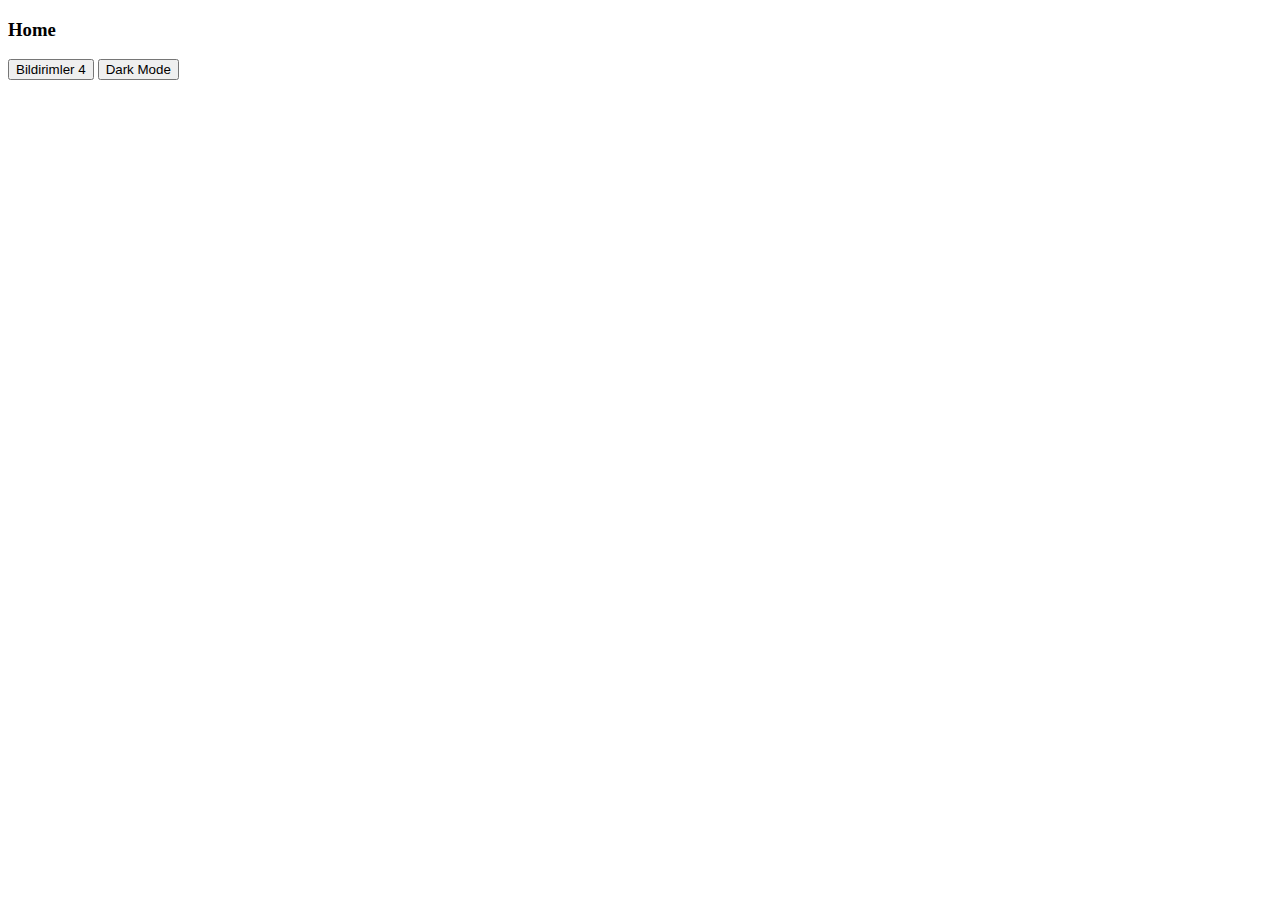
<file: broadcastChannel-API/index.html>
<!DOCTYPE html>
<html lang="en">
<head>
    <meta charset="UTF-8">
    <meta http-equiv="X-UA-Compatible" content="IE=edge">
    <meta name="viewport" content="width=device-width, initial-scale=1.0">
    <title>Document</title>
    <link rel="stylesheet" href="style.css">
</head>
<body>
    <h3>Home</h3>
    <button onclick="readNotifications()">
        Bildirimler
        <span class="notification-count">4</span>
    </button>
    <button onclick="darkMode()">Dark Mode</button>
    <script src="./script.js"></script>
</body>
</html>
</file>
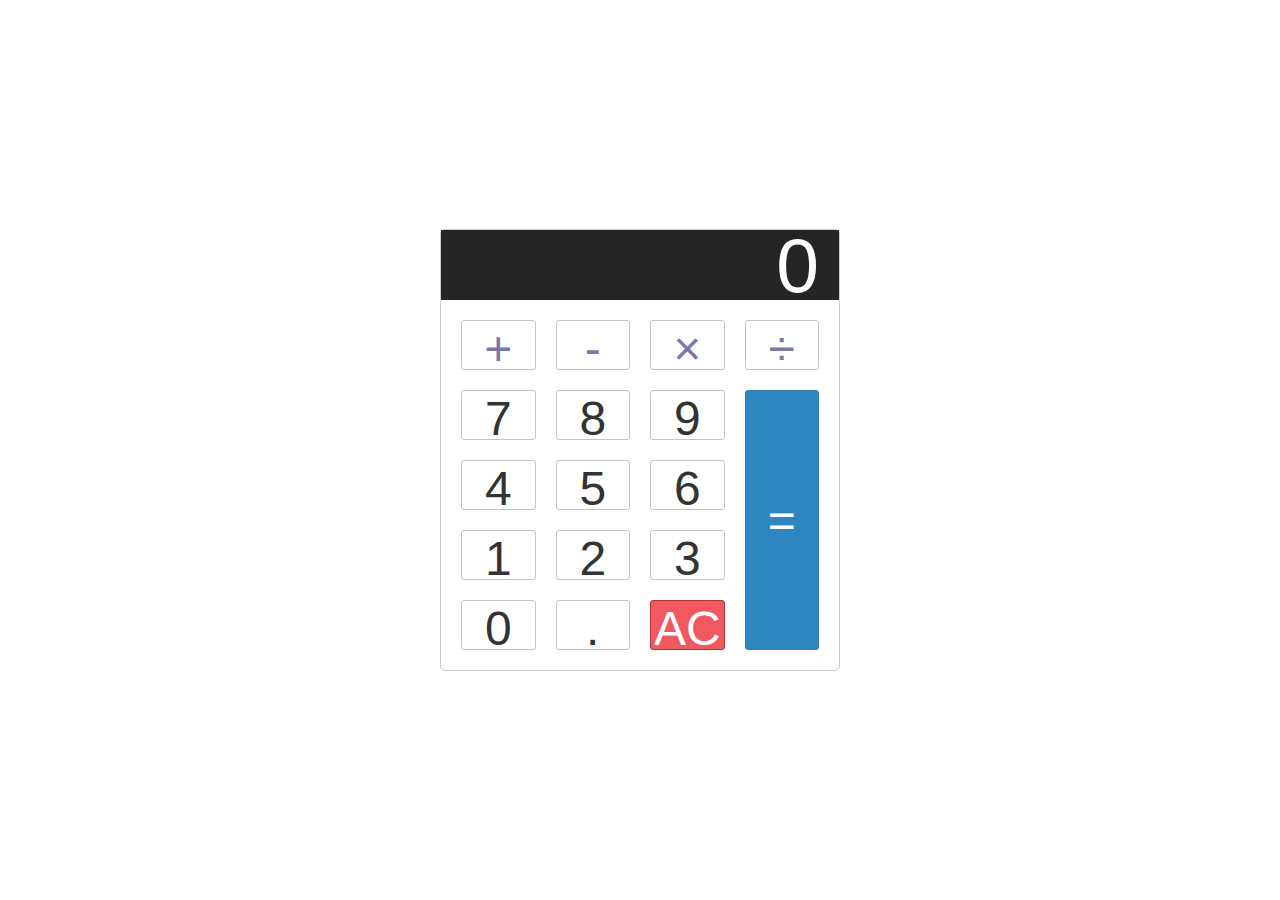
<file: calculator/index.html>
<!DOCTYPE html>
<html lang="en">
<head>
    <meta charset="UTF-8">
    <meta http-equiv="X-UA-Compatible" content="IE=edge">
    <meta name="viewport" content="width=device-width, initial-scale=1.0">
    <title>Document</title>
    <link rel="stylesheet" href="main.css">
</head>
<body>
    <div class="calculator">
        <input type="text" class="calculator-input"  disabled>

        <div class="calculator-keys">
            <button type="button" class="operator" value="+">+ </button>
            <button type="button" class="operator" value="-">- </button>
            <button type="button" class="operator" value="*">&times;</button>
            <button type="button" class="operator" value="/">&divide; </button>
 
            <button type="button" value="7">7</button>
            <button type="button" value="8">8</button>
            <button type="button" value="9">9</button>

            <button type="button" value="4">4</button>
            <button type="button" value="5">5</button>
            <button type="button" value="6">6</button>

            <button type="button" value="1">1</button>
            <button type="button" value="2">2</button>
            <button type="button" value="3">3</button>

            <button type="button" value="0">0</button>
            <button type="button" class="decimal" value=".">.</button>
            <button type="button" class="clear" value="clear">AC</button>
      
            <button type="button" class="equal-sign operator" value="=">= </button>
        </div>
    </div>
    <script src="script.js">



    </script>
</body>
</html>
</file>
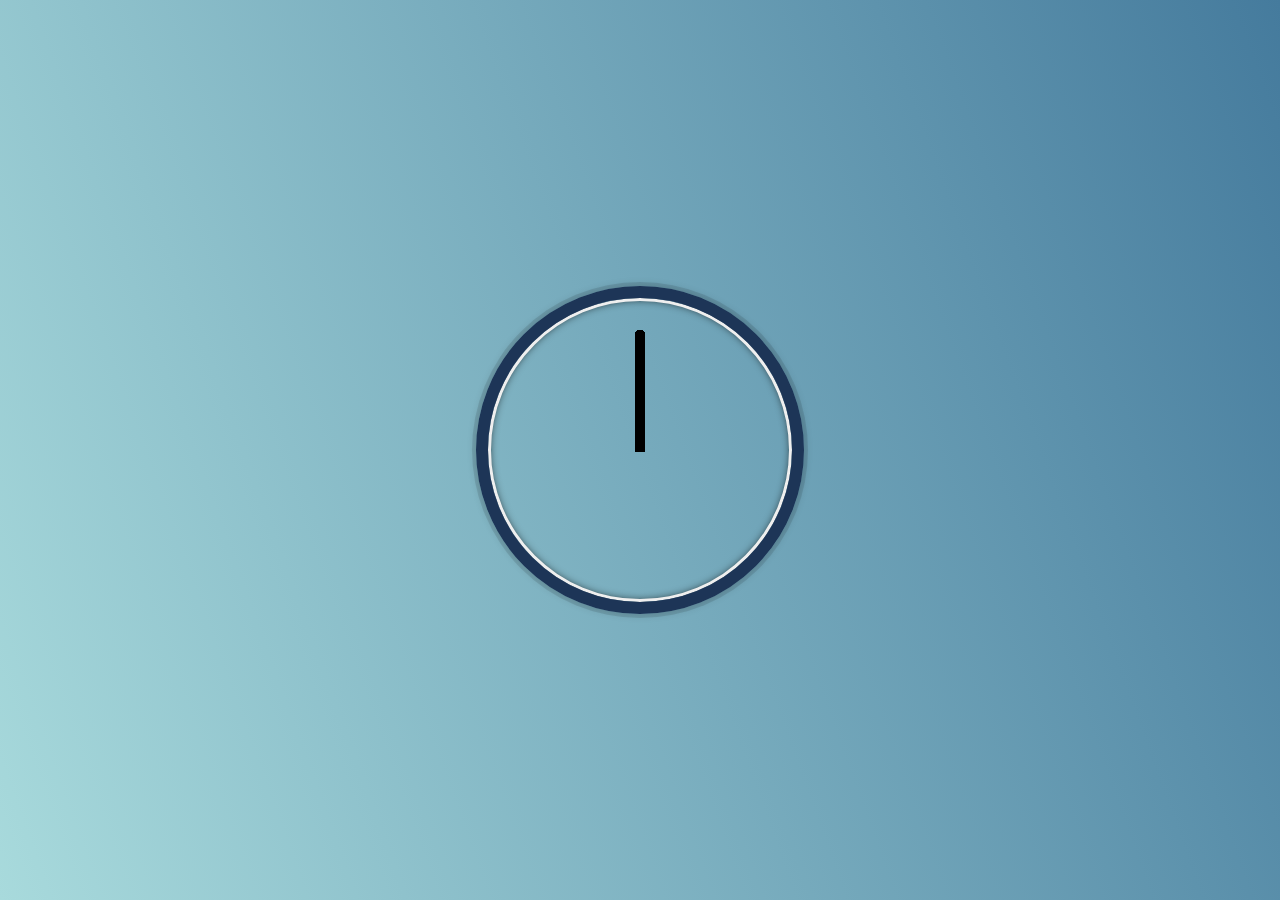
<file: CSS+JS Clock/index.html>
<!DOCTYPE html>
<html lang="en">
<head>
    <meta charset="UTF-8">
    <meta http-equiv="X-UA-Compatible" content="IE=edge">
    <meta name="viewport" content="width=device-width, initial-scale=1.0">
    <link rel="stylesheet" href="style.css">
    <title>JS + CSS Clock</title>
</head>
<body>
    <div class="clock">
        <div class="clock-face">
            <div class="hand hour-hand"></div>
            <div class="hand min-hand"></div>
            <div class="hand second-hand"></div>
        </div>
    </div>
    <script src="script.js"></script>
</body>
</html>
</file>
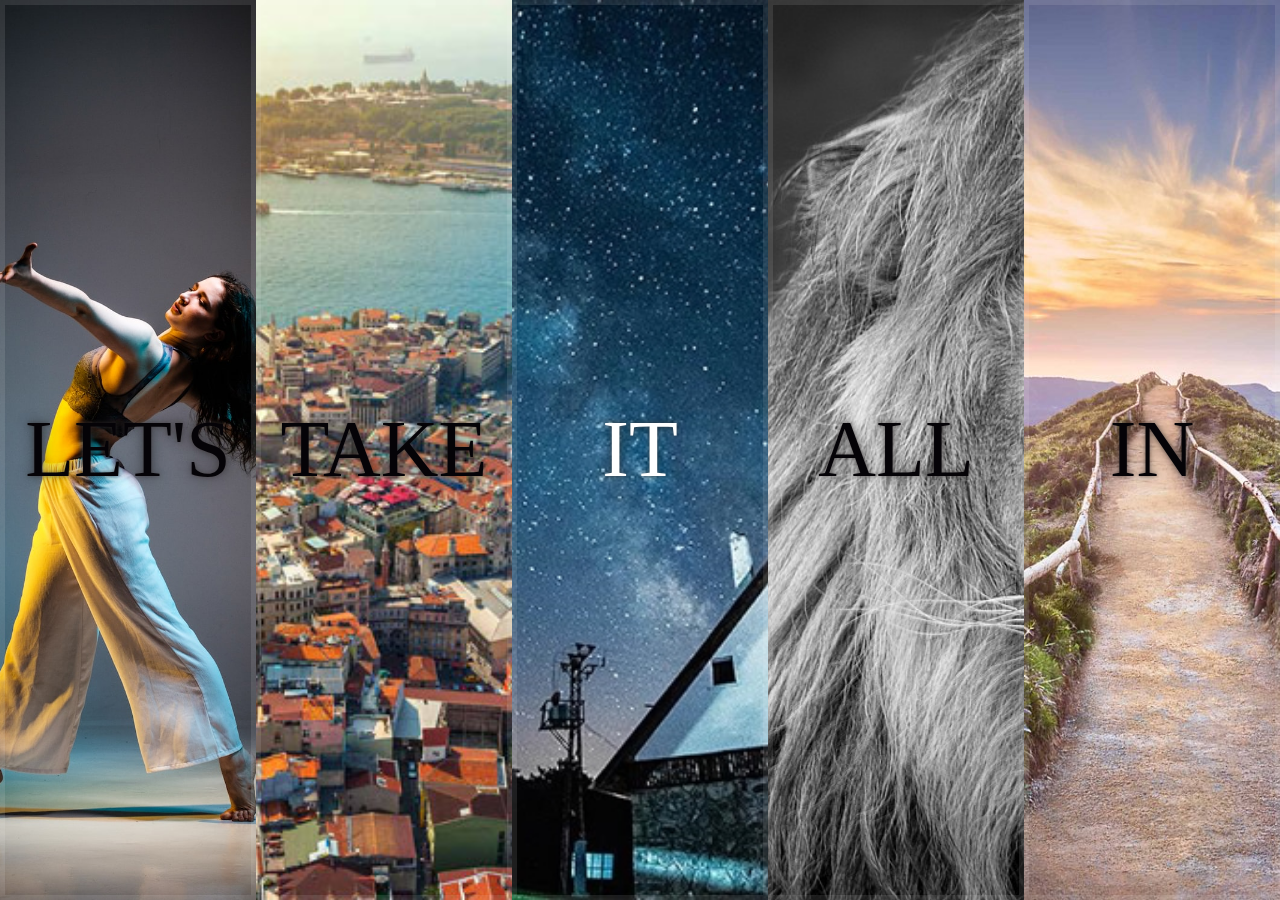
<file: Flex-panel-gallery/index.html>
<!DOCTYPE html>
<html lang="en">
<head>
    <meta charset="UTF-8">
    <meta http-equiv="X-UA-Compatible" content="IE=edge">
    <meta name="viewport" content="width=device-width, initial-scale=1.0">
    <title>Document</title>
    <link rel="stylesheet" href="styles.css">
</head>
<body>
    <div class="panels">
        <div class="panel panel-1">
            <p>Hey</p>
            <p>Let's</p>
            <p>Dance</p>
        </div>
        <div class="panel panel-2">
            <p>Give</p>
            <p>Take</p>
            <p>Receive</p>
        </div>
        <div class="panel panel-3">
            <p>Experience</p>
            <p style="color:white">It</p>
            <p>Today</p>
        </div>
        <div class="panel panel-4">
            <p>Give</p>
            <p>All</p>
            <p>You can</p>
        </div>
        <div class="panel panel-5">
            <p>Life</p>
            <p>In</p>
            <p>Motion</p>
        </div>

    </div>
    <script src="script.js"></script>
</body>
</html>
</file>
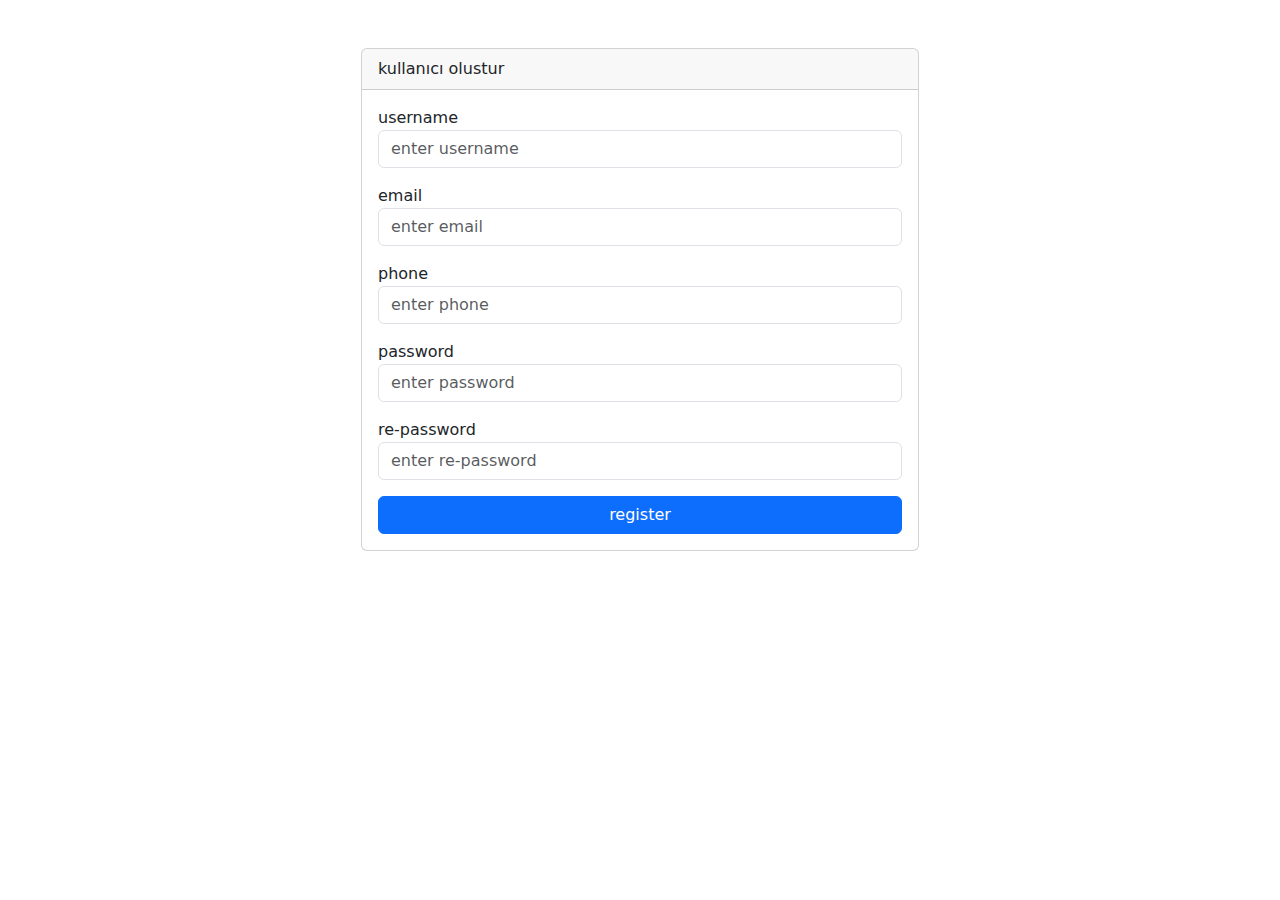
<file: form-validator/index.html>
<!DOCTYPE html>
<html lang="en">
<head>
    <meta charset="UTF-8">
    <meta http-equiv="X-UA-Compatible" content="IE=edge">
    <meta name="viewport" content="width=device-width, initial-scale=1.0">
    <title>Document</title>
    <link href="style.css">
    <link href="https://cdn.jsdelivr.net/npm/bootstrap@5.0.2/dist/css/bootstrap.min.css" rel="stylesheet">
</head>
<body>

    <div class="container my-5 d-flex justify-content-center">
        <div class="col-sm-6">
            <div class="card">
                <div class="card-header">
                  kullanıcı olustur
                </div>
                <div class="card-body">
                    <form id="form" action="" novalidate>
                    <div class="form-group mb-3">
                        <label for="username">username</label>
                        <input type="text" class="form-control" id="username" placeholder="enter username">
                        <div></div>
                    </div>
                    <div class="form-group mb-3">
                        <label for="email">email</label>
                        <input type="email" class="form-control" id="email" placeholder="enter email">
                        <div></div>
                    </div>
                    <div class="form-group mb-3">
                        <label for="phone">phone</label>
                        <input type="number" class="form-control" id="phone" placeholder="enter phone">
                        <div></div>
                    </div>
                    <div class="form-group mb-3">
                        <label for="password">password</label>
                        <input type="password" class="form-control" id="password" placeholder="enter password">
                        <div></div>
                    </div>
                 
                    <div class="form-group mb-3">
                        <label for="repassword">re-password</label>
                        <input type="password" class="form-control" id="repassword" placeholder="enter re-password">
                        <div></div>
                    </div>
                    <div class="d-grid gap-2">
                        <button type="submit" class="btn btn-primary" type="button">register</button>
                      </div>
                </form>
                </div>
            </div>
        </div>
    </div>

    <script src="https://cdn.jsdelivr.net/npm/@popperjs/core@2.9.2/dist/umd/popper.min.js" integrity="sha384-IQsoLXl5PILFhosVNubq5LC7Qb9DXgDA9i+tQ8Zj3iwWAwPtgFTxbJ8NT4GN1R8p" crossorigin="anonymous"></script>
    <script src="https://cdn.jsdelivr.net/npm/bootstrap@5.0.2/dist/js/bootstrap.min.js" ></script>
    <script src="script.js">

    </script>
</body>
</html>
</file>
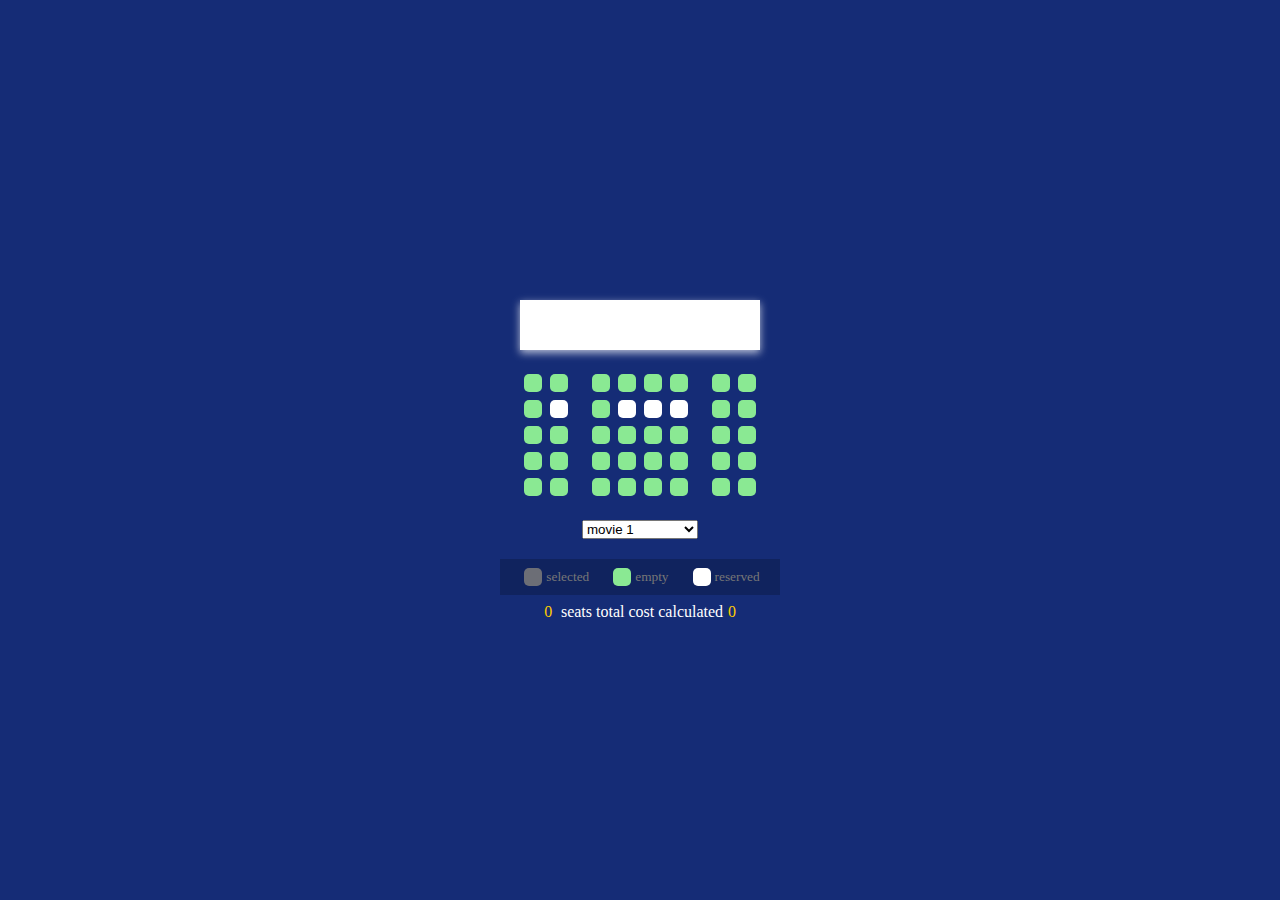
<file: movie-ticket-reservation/index.html>
<!DOCTYPE html>
<html lang="en">
<head>
    <meta charset="UTF-8">
    <meta http-equiv="X-UA-Compatible" content="IE=edge">
    <meta name="viewport" content="width=device-width, initial-scale=1.0">
    <title>Movie Ticket Reservation</title>
    <link rel="stylesheet" href="style.css">
</head>
<body>
    <div class="container">
        <div class="screen"></div>
        <div class="row">
            <div class="seat"></div>
            <div class="seat"></div>
            <div class="seat"></div>
            <div class="seat"></div>
            <div class="seat"></div>
            <div class="seat"></div>
            <div class="seat"></div>
            <div class="seat"></div>
        </div>
        <div class="row">
            <div class="seat"></div>
            <div class="seat reserved"></div>
            <div class="seat"></div>
            <div class="seat reserved"></div>
            <div class="seat reserved"></div>
            <div class="seat reserved"></div>
            <div class="seat"></div>
            <div class="seat"></div>
        </div>
        <div class="row">
            <div class="seat"></div>
            <div class="seat"></div>
            <div class="seat"></div>
            <div class="seat"></div>
            <div class="seat"></div>
            <div class="seat"></div>
            <div class="seat"></div>
            <div class="seat"></div>
        </div>
        <div class="row">
            <div class="seat"></div>
            <div class="seat"></div>
            <div class="seat"></div>
            <div class="seat"></div>
            <div class="seat"></div>
            <div class="seat"></div>
            <div class="seat"></div>
            <div class="seat"></div>
        </div>
        <div class="row">
            <div class="seat"></div>
            <div class="seat"></div>
            <div class="seat"></div>
            <div class="seat"></div>
            <div class="seat"></div>
            <div class="seat"></div>
            <div class="seat"></div>
            <div class="seat"></div>
        </div>
    </div>
    <div class="movie-list">
        <select id="movie">
            <option disabled>choose a movie</option>
            <option value="20">movie 1</option>
            <option value="22">movie 2</option>
            <option value="25">movie 3</option>

        </select>
    </div>
    <ul class="info">
        <li>
            <div class="seat selected"></div>
            <small>selected</small>
        </li>
        <li>
            <div class="seat"></div>
            <small>empty</small>
        </li>
        <li>
            <div class="seat reserved"></div>
            <small>reserved</small>
        </li>
    </ul>
    <p class="text">
        <span id="count">3</span> seats total cost calculated<span id="amount"> 60</span>
    </p>
    <script src="script.js"></script>
</body>
</html>
</file>
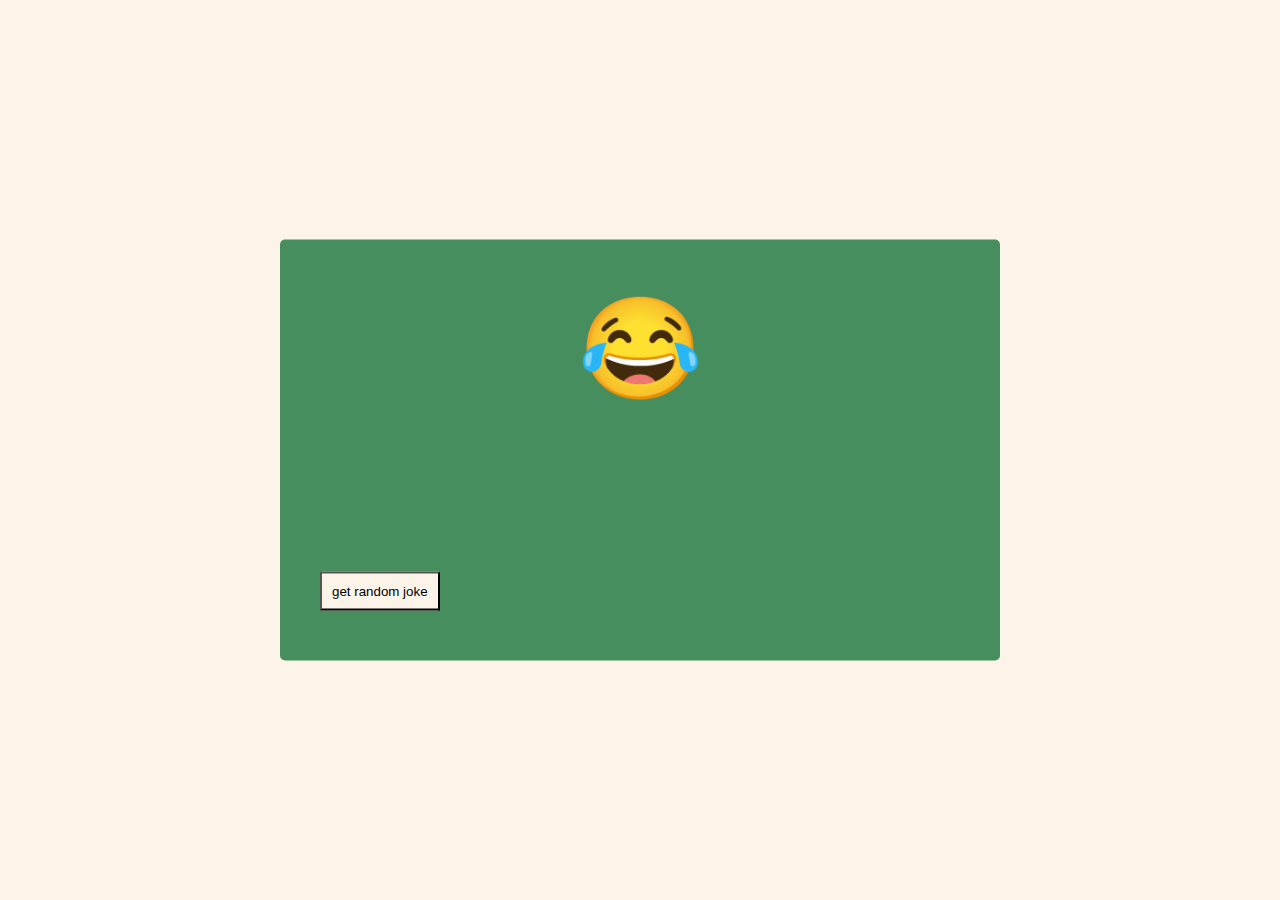
<file: Random Joke Generator/index.html>
<!DOCTYPE html>
<html lang="en">
<head>
    <meta charset="UTF-8">
    <meta http-equiv="X-UA-Compatible" content="IE=edge">
    <meta name="viewport" content="width=device-width, initial-scale=1.0">
    <title>Document</title>
    <link rel="stylesheet" href="main.css">
</head>
<body>
    
<div class="wrapper">
    <span>
        &#128514;
    </span>
    <p id="joke">Lorem ipsum dolor sit amet consectetur adipisicing elit. Unde a aut vero iste. Dolorum facere tempora, nobis odit alias unde maiores corrupti ad eligendi inventore itaque, voluptatibus optio magnam ea!</p>
<button id="btn">get random joke</button>
</div>

</body>
<script src="app.js"></script>
</html>
</file>
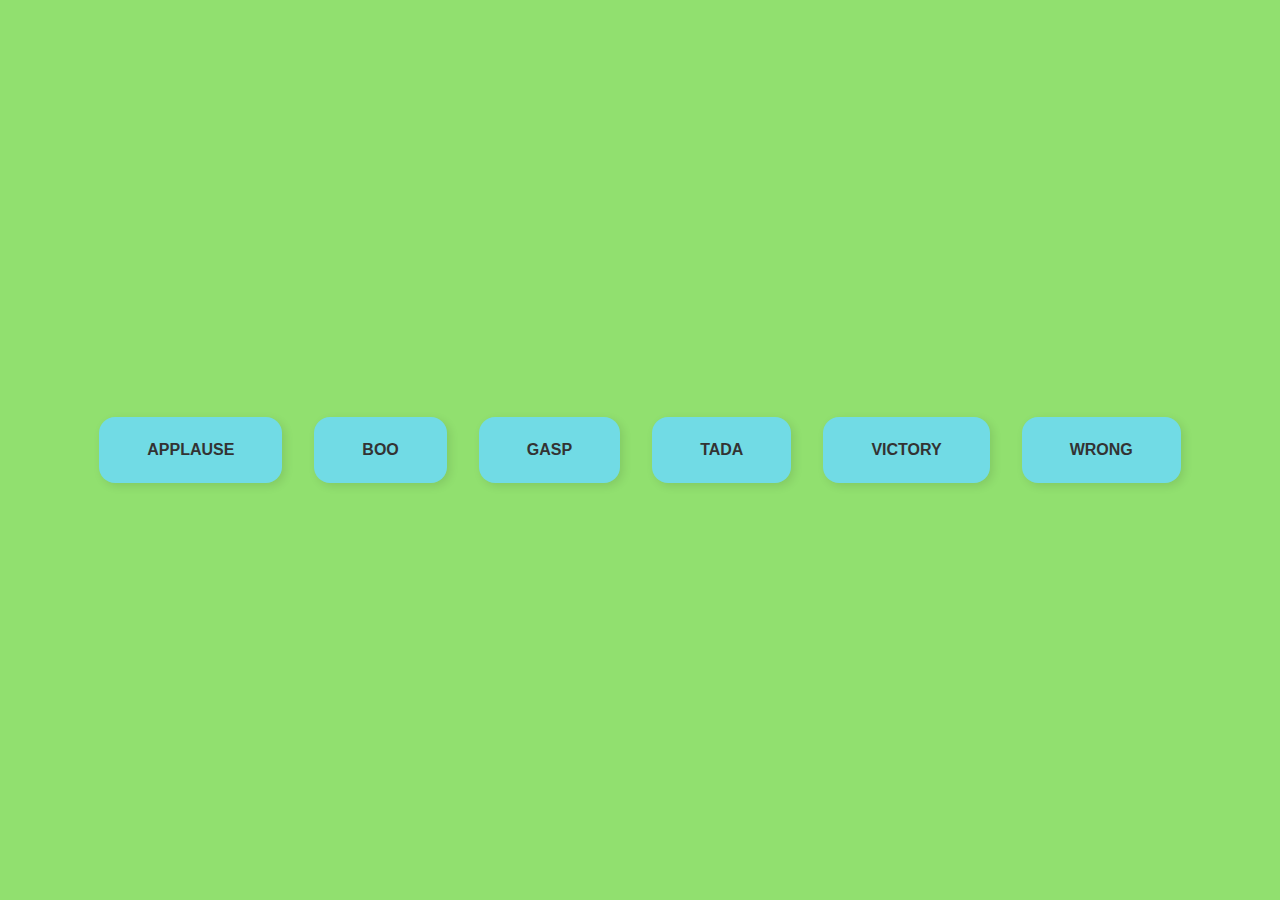
<file: sound-stream-deck/index.html>
<!DOCTYPE html>
<html lang="en">
<head>
    <meta charset="UTF-8">
    <meta http-equiv="X-UA-Compatible" content="IE=edge">
    <meta name="viewport" content="width=device-width, initial-scale=1.0">
    <title>Document</title>
    <link rel="stylesheet" href="style.css">
<body>
    <audio id="applause" src="sounds/applause.mp3"></audio>
    <audio id="boo" src="sounds/boo.mp3"></audio>
    <audio id="gasp" src="sounds/gasp.mp3"></audio>
    <audio id="tada" src="sounds/tada.mp3"></audio>
    <audio id="victory" src="sounds/victory.mp3"></audio>
    <audio id="wrong" src="sounds/wrong.mp3"></audio>
    <div id="buttons"></div>
    <script src="script.js"></script>
</body>
</html>
</file>
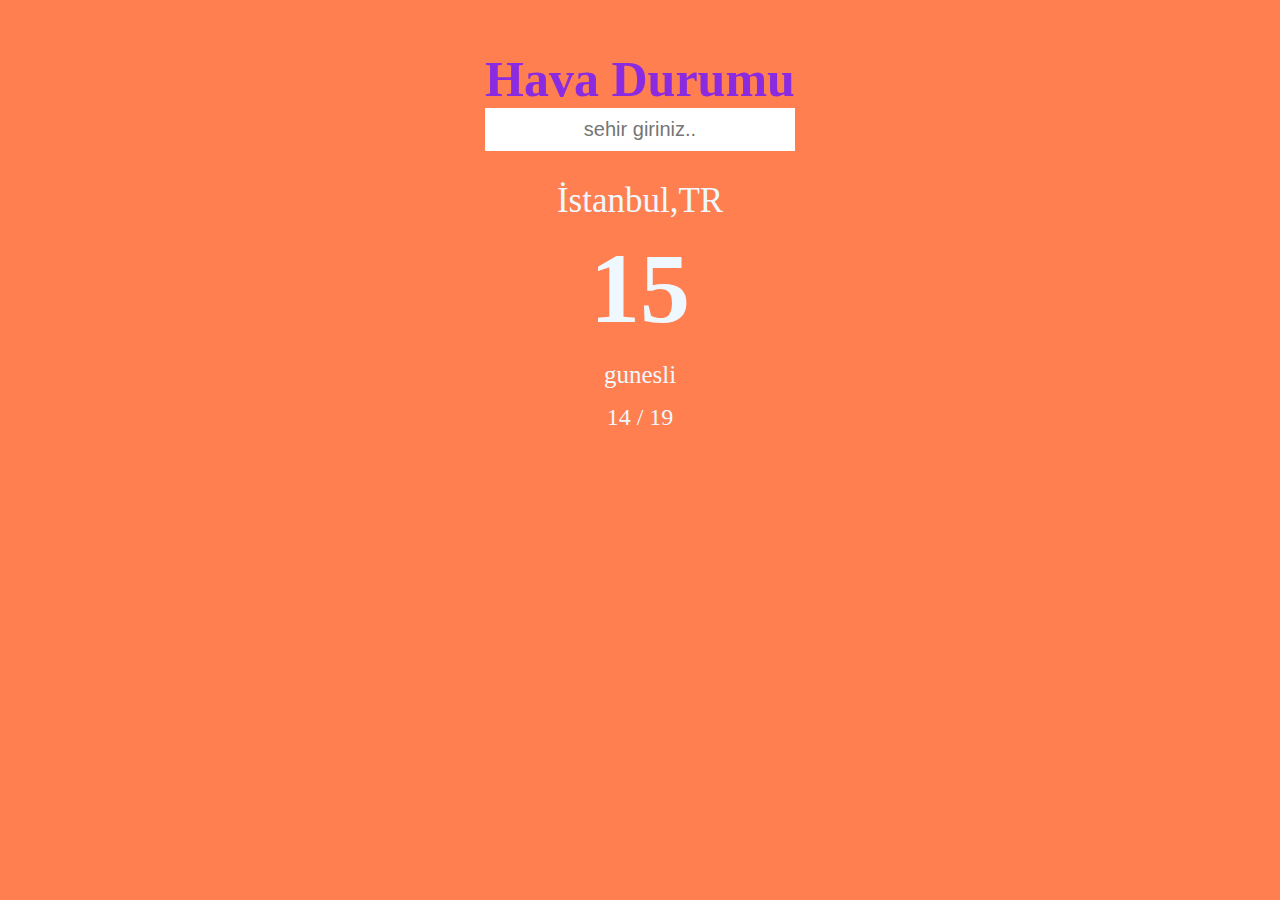
<file: weather-app/index.html>
<!DOCTYPE html>
<html lang="en">
<head>
    <meta charset="UTF-8">
    <meta http-equiv="X-UA-Compatible" content="IE=edge">
    <meta name="viewport" content="width=device-width, initial-scale=1.0">
    <title>Document</title>
    <link rel="stylesheet" href="main.css">
</head>
<body>
    <div class="app">
        <div class="header">
            <h1>Hava Durumu</h1>
            <input class="input" type="text" id="searchbar" placeholder="sehir giriniz..">
        </div>
        <div class="content">
            <div class="city">İstanbul,TR</div>
            <div class="temp">15</div>
            <div class="desc">gunesli</div>
            <div class="minmax">14 / 19</div>
        </div>
    </div>
    <script  src="app.js" defer></script>
</body>
</html>
</file>
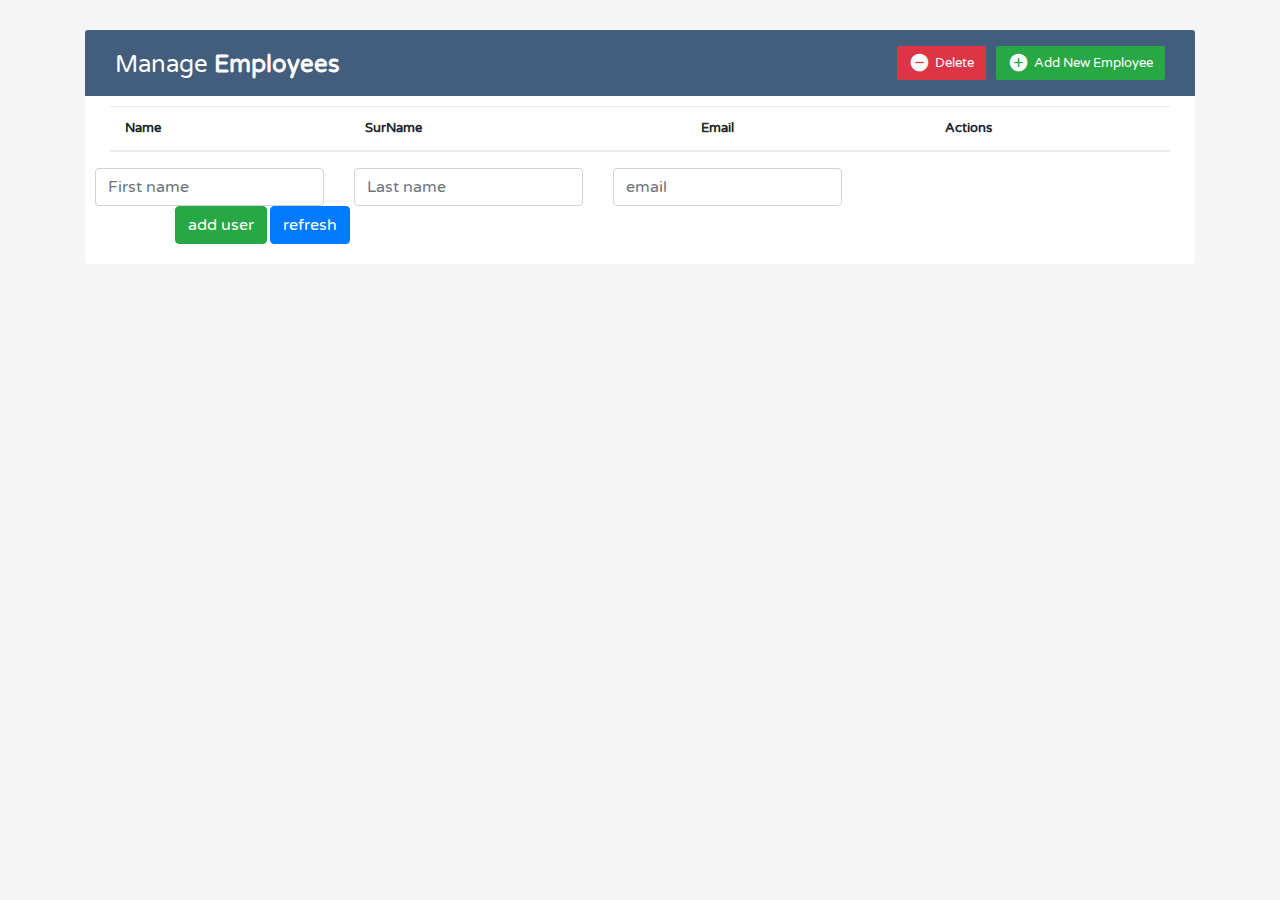
<file: json/crud_data_table/index.html>
<!DOCTYPE html>
<html lang="en">
<head>
<meta charset="utf-8">
<meta name="viewport" content="width=device-width, initial-scale=1, shrink-to-fit=no">
<title>CRUD Data Table</title>
<link rel="stylesheet" href="https://fonts.googleapis.com/css?family=Roboto|Varela+Round">
<link rel="stylesheet" href="https://stackpath.bootstrapcdn.com/bootstrap/4.5.0/css/bootstrap.min.css">
<link rel="stylesheet" href="https://fonts.googleapis.com/icon?family=Material+Icons">
<link rel="stylesheet" href="https://maxcdn.bootstrapcdn.com/font-awesome/4.7.0/css/font-awesome.min.css">
<script src="https://code.jquery.com/jquery-3.5.1.min.js"></script>
<script src="https://cdn.jsdelivr.net/npm/popper.js@1.16.0/dist/umd/popper.min.js"></script>
<script src="https://stackpath.bootstrapcdn.com/bootstrap/4.5.0/js/bootstrap.min.js"></script>
<link href="style.css" rel="stylesheet">


</head>
<body>
<div class="container-xl">
	<div class="table-responsive">
		<div class="table-wrapper">
			<div class="table-title">
				<div class="row">
					<div class="col-sm-6">
						<h2>Manage <b>Employees</b></h2>
					</div>
					<div class="col-sm-6">
						<a href="#addEmployeeModal" class="btn btn-success" data-toggle="modal"><i class="material-icons">&#xE147;</i> <span>Add New Employee</span></a>
						<a href="#deleteEmployeeModal" class="btn btn-danger" data-toggle="modal"><i class="material-icons">&#xE15C;</i> <span>Delete</span></a>						
					</div>
				</div>
			</div>
			<table class="table table-striped table-hover">
				
				<thead>
					<tr>
						<th>Name</th>
						<th>SurName</th>
						<th>Email</th>
						<th>Actions</th>
					</tr>
				</thead>
				<tbody id="userTable">
					<!-- <tr>
						<td><input type="text" class="form-control" id="" value=""></td>
						<td><input type="text" class="form-control" id="" value=""></td>
						<td><input type="text" class="form-control" id="" value=""></td>
						<td>
							<a href="" class="btn btn-warning">refresh</a>
							<a href="" class="btn btn-danger">delete</a>
						</td>
					</tr> -->
				</tbody>
				</table>
				<form class="row">
					<div class="row">
					  <div class="col">
						<input type="text" class="form-control" placeholder="First name" id="first_name">
					  </div>
					  <div class="col">
						<input type="text" class="form-control" placeholder="Last name" id="last_name">
					  </div>
					  <div class="col">
						<input type="text" class="form-control" placeholder="email" id="email">
					  </div>
					</div>
					<div class="buttons">
						<a  class="btn btn-success f" onclick="createUser()">add user</a>
						<a  class="btn btn-primary f" onclick="refreshData()">refresh</a>
					</div>
				
				  </form>
	
					
				
			
			</table>
			
		</div>
	</div>        
</div>
<!-- Edit Modal HTML -->
<div id="addEmployeeModal" class="modal fade">
	<div class="modal-dialog">
		<div class="modal-content">
			<form>
				<div class="modal-header">						
					<h4 class="modal-title">Add Employee</h4>
					<button type="button" class="close" data-dismiss="modal" aria-hidden="true">&times;</button>
				</div>
				<div class="modal-body">					
					<div class="form-group">
						<label>Name</label>
						<input type="text" class="form-control" required>
					</div>
					<div class="form-group">
						<label>Email</label>
						<input type="email" class="form-control" required>
					</div>
					<div class="form-group">
						<label>Address</label>
						<textarea class="form-control" required></textarea>
					</div>
					<div class="form-group">
						<label>Phone</label>
						<input type="text" class="form-control" required>
					</div>					
				</div>
				<div class="modal-footer">
					<input type="button" class="btn btn-default" data-dismiss="modal" value="Cancel">
					<input type="submit" class="btn btn-success" value="Add">
				</div>
			</form>
		</div>
	</div>
</div>
<!-- Edit Modal HTML -->
<div id="editEmployeeModal" class="modal fade">
	<div class="modal-dialog">
		<div class="modal-content">
			<form>
				<div class="modal-header">						
					<h4 class="modal-title">Edit Employee</h4>
					<button type="button" class="close" data-dismiss="modal" aria-hidden="true">&times;</button>
				</div>
				<div class="modal-body">					
					<div class="form-group">
						<label>Name</label>
						<input type="text" class="form-control" required>
					</div>
					<div class="form-group">
						<label>Email</label>
						<input type="email" class="form-control" required>
					</div>
					<div class="form-group">
						<label>Address</label>
						<textarea class="form-control" required></textarea>
					</div>
					<div class="form-group">
						<label>Phone</label>
						<input type="text" class="form-control" required>
					</div>					
				</div>
				<div class="modal-footer">
					<input type="button" class="btn btn-default" data-dismiss="modal" value="Cancel">
					<input type="submit" class="btn btn-info" value="Save">
				</div>
			</form>
		</div>
	</div>
</div>
<!-- Delete Modal HTML -->
<div id="deleteEmployeeModal" class="modal fade">
	<div class="modal-dialog">
		<div class="modal-content">
			<form>
				<div class="modal-header">						
					<h4 class="modal-title">Delete Employee</h4>
					<button type="button" class="close" data-dismiss="modal" aria-hidden="true">&times;</button>
				</div>
				<div class="modal-body">					
					<p>Are you sure you want to delete these Records?</p>
					<p class="text-warning"><small>This action cannot be undone.</small></p>
				</div>
				<div class="modal-footer">
					<input type="button" class="btn btn-default" data-dismiss="modal" value="Cancel">
					<input type="submit" class="btn btn-danger" value="Delete">
				</div>
			</form>
		</div>
	</div>
</div>
<script src="custom.js"></script>
</body>
</html>
</file>
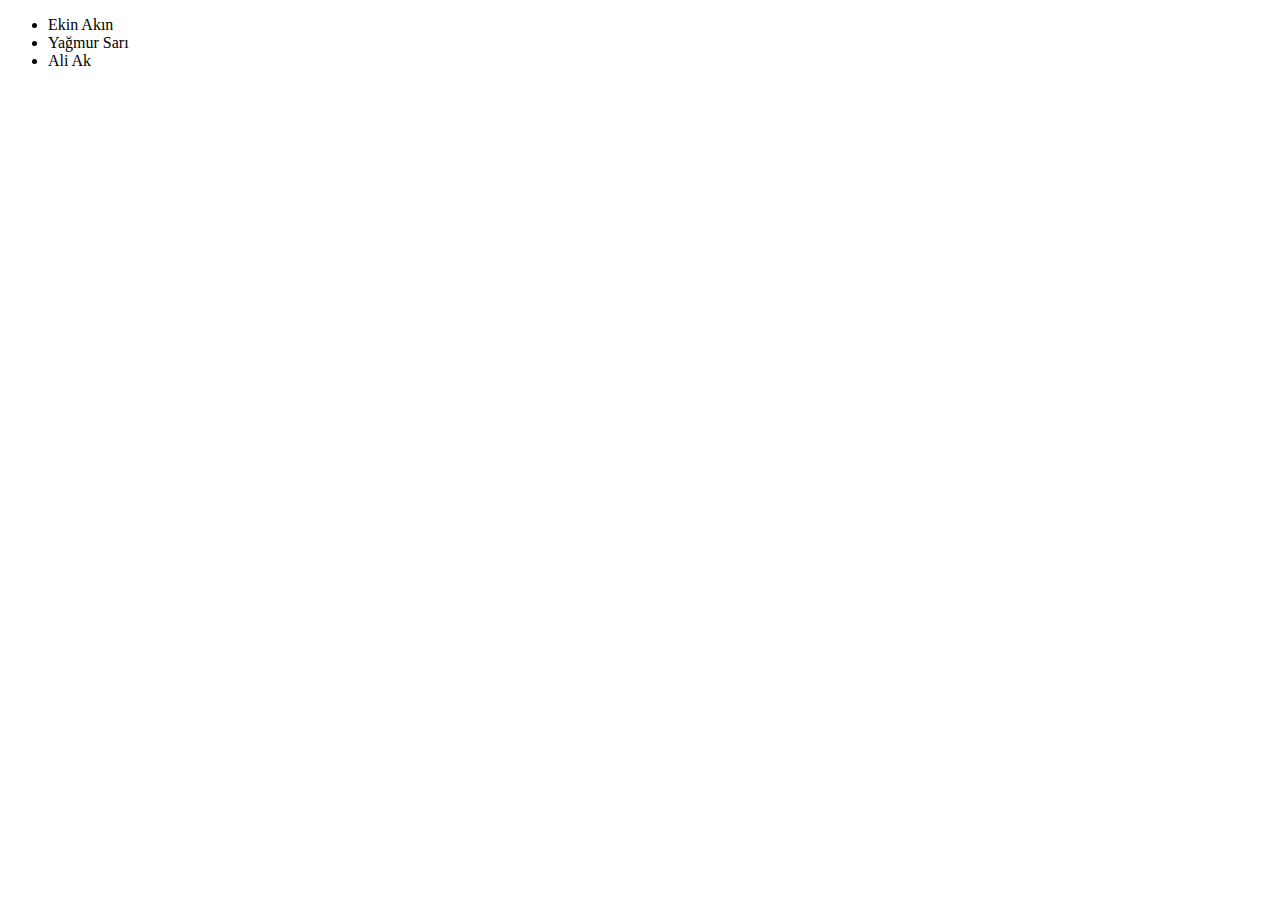
<file: json/json_02/index.html>
<!DOCTYPE html>
<html lang="en">
<head>
    <meta charset="UTF-8">
    <meta http-equiv="X-UA-Compatible" content="IE=edge">
    <meta name="viewport" content="width=device-width, initial-scale=1.0">
    <title>Document</title>
</head>
<body>

    <ul class="doktorlar"></ul>
    <script src="custom.js"></script>
</body>
</html>
</file>
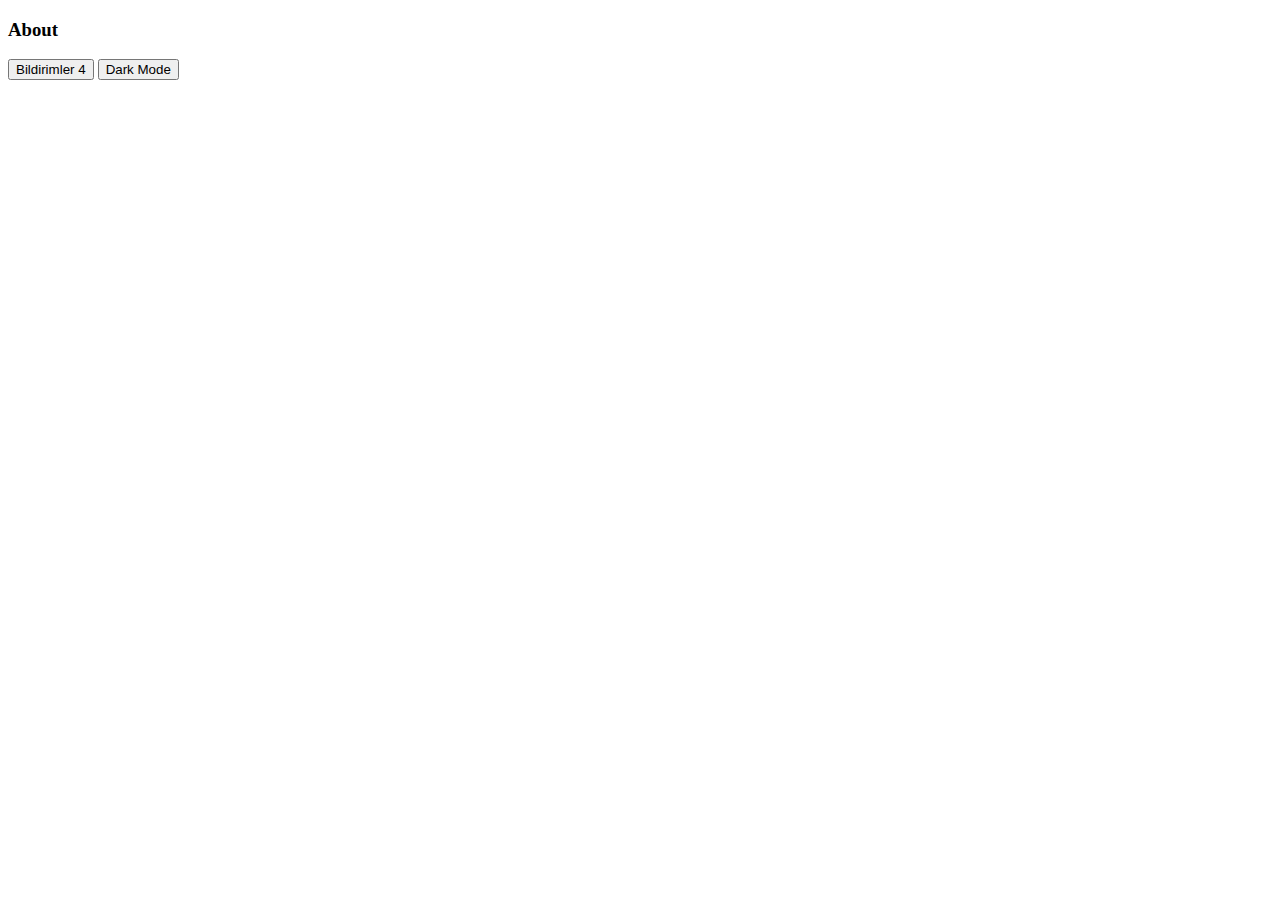
<file: broadcastChannel-API/about.html>
<!DOCTYPE html>
<html lang="en">
<head>
    <meta charset="UTF-8">
    <meta http-equiv="X-UA-Compatible" content="IE=edge">
    <meta name="viewport" content="width=device-width, initial-scale=1.0">
    <title>Document</title>
    <link rel="stylesheet" href="style.css">
</head>
<body>
    <h3>About</h3>
    <button onclick="readNotifications()">
        Bildirimler
        <span class="notification-count">4</span>
    </button>
    <button onclick="darkMode()">Dark Mode</button>

    <script src="./script.js"></script>
</body>
</html>
</file>
<file: broadcastChannel-API/style.css>
body.dark{
    background:#222;
    color: #fff;
}
</file>
<file: calculator/main.css>
*{
   margin: 0;
   padding: 0;
   box-sizing: border-box;

}
html{
    font-size: 1.2rem;
}
body{
    font-size: 1.2rem;
}
.calculator{
    border: 1px solid #ccc;
    border-radius: 5px;
    width: 400px;
    position: absolute;
    top: 50%;
    left: 50%;
    transform: translate(-50%,-50%);
}
.calculator-input{
    width: 100%;
    font-size: 4rem;
    height: 70px;
    border: none;
    background-color: #252525;
    color: #fff;
    text-align: right;
    padding-left: 20px;
    padding-right: 20px;
}
button{
    height: 50px;
    background-color:#fff;
    border-radius: 3px;
    border: 1px solid #c4c4c4;
    background-color: transparent;
    font-size: 2.5rem;
    color: #333;
}
button:hover{
    background-color: rgb(221, 221, 221);
}
.calculator-keys{
    display: grid;
    grid-template-columns: repeat(4,1fr);
    grid-gap: 20px;
    padding: 20px;
}
.operator{
    color: #33337cac;

}
.clear{
    background-color: #f0595f;
    border-color:#b0353a ;
    color: #fff;
}
.clear:hover{
    background-color: #f17377;
}
.equal-sign{
    background-color: #2e86c0;
    border-color: #337cac;
    color: #fff;
    height: 100%;
    grid-area: 2/4/6/5;
    /* 2.satır 4.sütundan başla */
}
.equal-sign:hover{
    background-color: #2e86c0;
}
</file>
<file: CSS+JS Clock/style.css>
@import url('https://fonts.googleapis.com/css2?family=Noto+Serif+Tamil:wght@300&family=Roboto:wght@300&display=swap');


html{
    font-family: 'Noto Serif Tamil', serif;
    text-align: center;
    background:linear-gradient(70deg, #a8dadc, #457b9d);
}

body{
    display: flex;
    font-size: 2rem;
    min-height: 100vh;
    align-items: center;
    flex: 1;
    margin: 0;
}

.clock{
    width: 15rem;
    height: 15rem;
    border: 0.8rem solid #1d3557;
    border-radius: 50%;
    margin: 50px auto;
    position: relative;
    padding: 2rem;
    box-shadow:
    0 0 0 4px rgba(0,0,0,0.1),
    inset 0 0 0 3px #EFEFEF,
    inset 0 0 10px black,
    0 0 10px rgba(0,0,0,0.2); ;
}

.clock-face {
    position: relative;
    width: 100%;
    height: 100%;
    transform: translateY(-3px); 
  }
  .hand {
    width: 50%;
    height: 6px;
    background:black;
    position: absolute;
    top: 50%;
    transform-origin: 100%;
    transform: rotate(90deg);
    transition: all 0.5s; 
    transition-timing-function: cubic-bezier(0.25, 0.1, 0, 1.53);
  }
  .hour-hand {
    height: 10px;
  }

  .min-hand {
    height: 8px;
  }
</file>
<file: Flex-panel-gallery/styles.css>
*{
    box-sizing: border-box;
    font-size: 20px;
    font-weight: 200;
   

}

body {
    margin: 0;
  }
  
  *, *:before, *:after {
    box-sizing: inherit;
  }
.panels{
    display: flex;
    min-height: 100vh;
    overflow: hidden;
}
.panel{
    background: #816cb1;
    box-shadow: inset 0 0 0 5px rgba(255,255,255,0.1);
    color: rgb(5, 3, 7);
    font-weight: 550;
    text-align: center;
    align-items: center;
    transition:
    font-size 0.7s cubic-bezier(0.61,-0.19, 0.7,-0.11),
    flex 0.7s cubic-bezier(0.61,-0.19, 0.7,-0.11),
    background 0.2s;
  font-size: 20px;
  background-size: cover;
  background-position: center;
  flex: 1;
  justify-content: center;
  align-items: center;
  display: flex;
  flex-direction: column;
}
.panel-1 { background-image:url("./img/dance.jpg"); }
.panel-2 { background-image:url("./img/istanbul.jpg"); }
.panel-3 { background-image:url("./img/motion.jpg"); }
.panel-4 { background-image:url("./img/leon.jpg"); }
.panel-5 { background-image:url("./img/nature.jpg"); }
.panel > * {
    margin: 0;
    width: 100%;
    transition: transform 0.5s;
    flex: 1 0 auto;
    display: flex;
    justify-content: center;
    align-items: center;

  }

  .panel > *:first-child { transform: translateY(-100%);}
  .panel.open-active > *:first-child { transform: translateY(0);}
  .panel > *:last-child { transform: translateY(100%);}
  .panel.open-active > *:last-child { transform: translateY(0);}

  .panel p {
    text-transform: uppercase;
    font-family: 'Amatic SC', cursive;
    text-shadow: 0 0 4px rgba(61, 55, 55, 0.72), 0 0 14px rgba(0, 0, 0, 0.45);
    font-size: 2em;
  }
  
  .panel p:nth-child(2) {
    font-size: 4em;
  }

  .panel.open {
    font-size: 40px;
    flex: 5;
  }
</file>
<file: form-validator/style.css>
.card{
   box-shadow: 0 4px 8px 0 rgba(0, 0, 0, 0.2); 
}
</file>
<file: movie-ticket-reservation/style.css>
*{
    margin: 0;
    padding: 0;
    box-sizing: border-box;
}
body{
    background-color: #152c76;
    display: flex;
    flex-direction: column;
    align-items: center;
    justify-content: center;
    height: 100vh;
    color: #fff;
    margin: 0;
}

.seat{
    background-color: #8ae993;
    height: 18px;
    width: 18px;
    margin: 4px;
    border-radius: 5px;
}
.seat:hover{
    cursor: pointer;
    transform: scale(1.3);
}

.seat.selected{
    background-color: rgb(108, 110, 118);
}
.seat:not(.reserved):hover{
    cursor: pointer;
    transform: scale(1.3);
}
.seat.reserved{
    background-color: #fff;
}

.seat:nth-of-type(2){
    margin-right: 20px;
}

.seat:nth-of-type(6){
    margin-right: 20px;
}

.row{
    display: flex;
}
.screen{
    background-color: #fff;
    height: 50px;
    width: 100%;
    margin: 20px 0;
    box-shadow: 0 3px 8px rgba(255, 255, 255, 0.7);
}

.movie-list{
    margin: 20px 0; 
}
.info{
    background-color: rgba(0, 0, 0, 0.2);
    padding: 5px 10px;
    color: #777;
    display: flex;
}
.info li{
    display: flex;
    align-items: center;
    justify-content: center;
    margin: 0 10px;
}
p.text{
    margin-top: 8px;
}
p.text span{
    padding: 0.3rem;
    color: rgb(255, 204, 0);
}
</file>
<file: Random Joke Generator/main.css>
*{
    margin: 0;
    padding: 0;
    box-sizing: border-box;
}

body{
    background-color: rgb(252, 244, 233);
}
.wrapper{
    width: 80vmin;
    padding: 50px 40px;
    background-color: rgb(71, 142, 95);
    position: absolute;
    transform: translate(-50%,-50%);
    top: 50%;
    left: 50%;
    border-radius: 5px;
    
}
span{
    display: block;
    width: 100%;
    text-align: center;
    font-size: 100px;

}
p{
    font-size: 16px;
    color: #fff;
    font-weight: 400;
    text-align: center;
    word-wrap: break-word;
    line-height:35px ;
    margin: 30px 0;
    opacity: 0;
}
.fade{
    opacity: 1;
    transition: opacity 1.5s;
}
button{
    display: block;
    background-color:  rgb(252, 244, 233);
    padding: 10px;
    cursor: pointer;
}
</file>
<file: sound-stream-deck/style.css>
@import url("https://fonts.googleapis.com/css2?family=Poppins:wght@300&family=Roboto:wght@300&display=swap");

*{
    margin: 0;
    padding: 0;
    box-sizing: border-box;
}

body{
    font-family:sans-serif  ;
    background-color:rgba(145, 224, 111, 1) ;
    display: flex;
    flex-wrap: wrap;
    justify-content: center;
    align-items: center;
    text-align: center;
    height: 100vh;
    overflow: hidden;
}

.btn{
    background-color: rgba(113, 219, 229, 1);
    border: none;
    border-radius: 1rem;
    color: #333;
    font-family: inherit;
    font-weight: bold;
    padding: 1.5rem 3rem;
    margin: 1rem;
    box-shadow: 3px 3px 10px rgba(0, 0, 0, 0.1);
    cursor: pointer;
    text-transform: uppercase;
    font-size: 1rem;
}
.btn:hover{
    opacity: 0.9;
}
.btn:focus{
    outline: none;
}
</file>
<file: weather-app/main.css>
*{
    margin: 0;
    padding: 0;
    box-sizing: border-box;
}
body{
    color: aliceblue;
    height: 100vh;
    background-color: coral;
}
.app{
    display: flex;
    flex-direction: column;
    align-items: center;
    text-align: center;
    height: 100vh;
}
.header{
    padding: 50px 20px 30px 20px;
}
.header h1{
    font-size: 50px;
    color: blueviolet;

}
.header input{
width: 100%;
padding: 10px;
border: 0;
text-align: center;
font-size: 20px;
}
.city{
    font-size: 35px;
    font-weight: 500;
    margin-bottom: 10px;
    
}
.temp{
    font-size: 100px;
    font-weight: 700;
    margin-bottom: 15px;
}
.desc{
    font-size: 25px;
    margin-bottom: 15px;

}
.minmax{
    font-size: 24px;
    
}
</file>
<file: json/crud_data_table/style.css>
body {
	color: #566787;
	background: #f5f5f5;
	font-family: 'Varela Round', sans-serif;
	font-size: 13px;
}
.table-responsive {
    margin: 30px 0;
}
.table-wrapper {
	background: #fff;
	padding: 20px 25px;
	border-radius: 3px;
	min-width: 1000px;
	box-shadow: 0 1px 1px rgba(0,0,0,.05);
}
.table-title {        
	padding-bottom: 15px;
	background: #435d7d;
	color: #fff;
	padding: 16px 30px;
	min-width: 100%;
	margin: -20px -25px 10px;
	border-radius: 3px 3px 0 0;
}
.table-title h2 {
	margin: 5px 0 0;
	font-size: 24px;
}
.table-title .btn-group {
	float: right;
}
.table-title .btn {
	color: #fff;
	float: right;
	font-size: 13px;
	border: none;
	min-width: 50px;
	border-radius: 2px;
	border: none;
	outline: none !important;
	margin-left: 10px;
}
.table-title .btn i {
	float: left;
	font-size: 21px;
	margin-right: 5px;
}
.table-title .btn span {
	float: left;
	margin-top: 2px;
}
.buttons{
    width: 300px;
    margin-left: 80px;
}
table.table tr th, table.table tr td {
	border-color: #e9e9e9;
	padding: 12px 15px;
	vertical-align: middle;
}
table.table tr th:first-child {
	width: 240px;
}
table.table tr th:last-child {
	width: 240px;
}
table.table-striped tbody tr:nth-of-type(odd) {
	background-color: #fcfcfc;
}
table.table-striped.table-hover tbody tr:hover {
	background: #f5f5f5;
}
table.table th i {
	font-size: 13px;
	margin: 0 5px;
	cursor: pointer;
}	
table.table td:last-child i {
	opacity: 0.9;
	font-size: 22px;
	margin: 0 5px;
}
table.table td a {
	font-weight: bold;
	color: #566787;
	display: inline-block;
	text-decoration: none;
	outline: none !important;
}
table.table td a:hover {
	color: #2196F3;
}
table.table td a.edit {
	color: #FFC107;
}
table.table td a.delete {
	color: #F44336;
}
table.table td i {
	font-size: 19px;
}
table.table .avatar {
	border-radius: 50%;
	vertical-align: middle;
	margin-right: 10px;
}
.pagination {
	float: right;
	margin: 0 0 5px;
}
.pagination li a {
	border: none;
	font-size: 13px;
	min-width: 30px;
	min-height: 30px;
	color: #999;
	margin: 0 2px;
	line-height: 30px;
	border-radius: 2px !important;
	text-align: center;
	padding: 0 6px;
}
.pagination li a:hover {
	color: #666;
}	
.pagination li.active a, .pagination li.active a.page-link {
	background: #03A9F4;
}
.pagination li.active a:hover {        
	background: #0397d6;
}
.pagination li.disabled i {
	color: #ccc;
}
.pagination li i {
	font-size: 16px;
	padding-top: 6px
}
.hint-text {
	float: left;
	margin-top: 10px;
	font-size: 13px;
}    
/* Custom checkbox */
.custom-checkbox {
	position: relative;
}
.custom-checkbox input[type="checkbox"] {    
	opacity: 0;
	position: absolute;
	margin: 5px 0 0 3px;
	z-index: 9;
}
.custom-checkbox label:before{
	width: 18px;
	height: 18px;
}
.custom-checkbox label:before {
	content: '';
	margin-right: 10px;
	display: inline-block;
	vertical-align: text-top;
	background: white;
	border: 1px solid #bbb;
	border-radius: 2px;
	box-sizing: border-box;
	z-index: 2;
}
.custom-checkbox input[type="checkbox"]:checked + label:after {
	content: '';
	position: absolute;
	left: 6px;
	top: 3px;
	width: 6px;
	height: 11px;
	border: solid #000;
	border-width: 0 3px 3px 0;
	transform: inherit;
	z-index: 3;
	transform: rotateZ(45deg);
}
.custom-checkbox input[type="checkbox"]:checked + label:before {
	border-color: #03A9F4;
	background: #03A9F4;
}
.custom-checkbox input[type="checkbox"]:checked + label:after {
	border-color: #fff;
}
.custom-checkbox input[type="checkbox"]:disabled + label:before {
	color: #b8b8b8;
	cursor: auto;
	box-shadow: none;
	background: #ddd;
}
/* Modal styles */
.modal .modal-dialog {
	max-width: 400px;
}
.modal .modal-header, .modal .modal-body, .modal .modal-footer {
	padding: 20px 30px;
}
.modal .modal-content {
	border-radius: 3px;
	font-size: 14px;
}
.modal .modal-footer {
	background: #ecf0f1;
	border-radius: 0 0 3px 3px;
}
.modal .modal-title {
	display: inline-block;
}
.modal .form-control {
	border-radius: 2px;
	box-shadow: none;
	border-color: #dddddd;
}
.modal textarea.form-control {
	resize: vertical;
}
.modal .btn {
	border-radius: 2px;
	min-width: 100px;
}	
.modal form label {
	font-weight: normal;
}	
thead{
    width: 100%;
}
</file>
